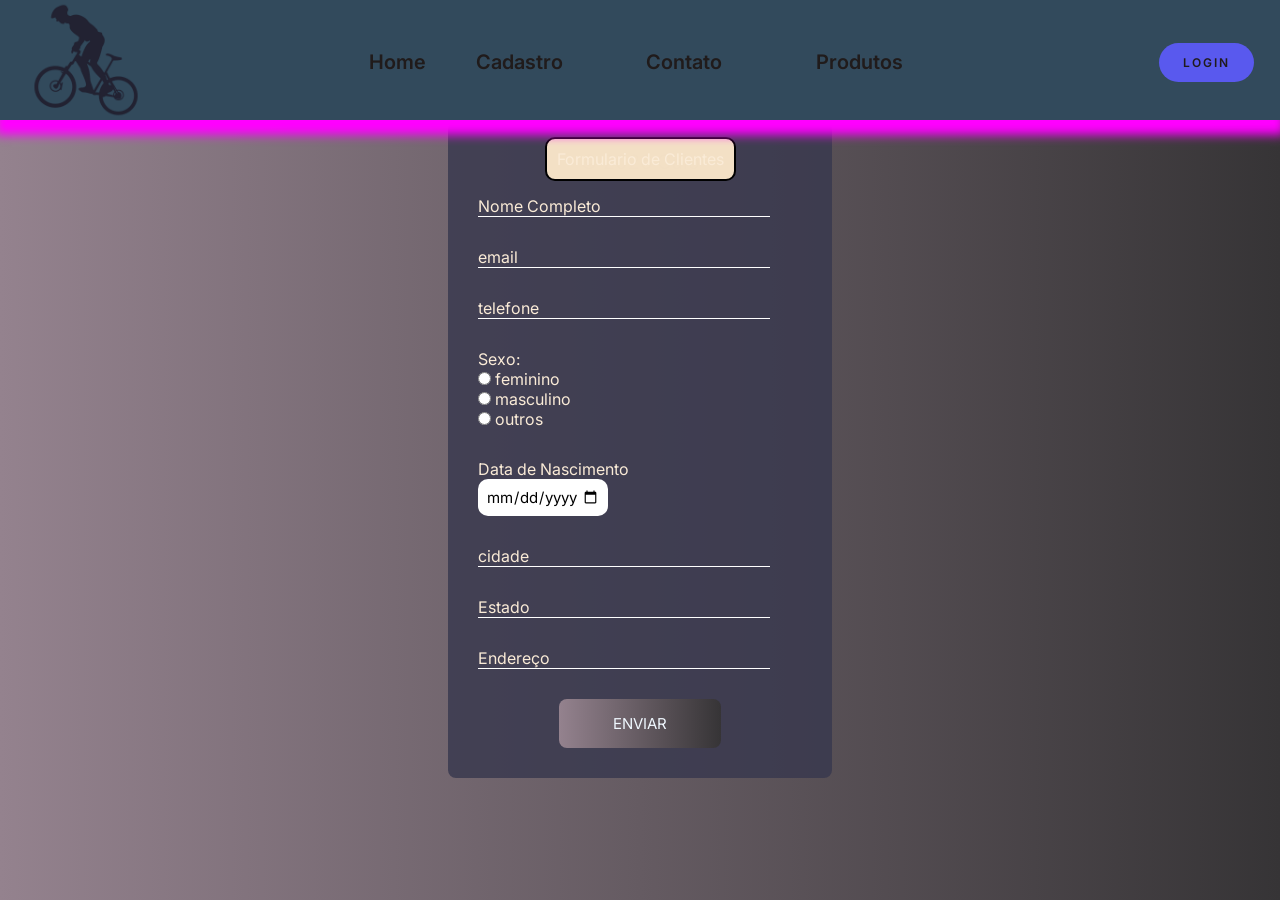
<file: PAGES/cadastro.html>
<!DOCTYPE html>
<html lang="pt-br">
<head>
    <meta charset="UTF-8">
    <meta name="viewport" content="width=device-width, initial-scale=1.0">
    <title>BIKE 544</title>
    <link rel="stylesheet" href="../CSS/style.css">
</head>
<body class="cadastro"> 
    <header class="Menu">
        <nav class="nav-bar">
            <a href="../index.html" class="box-logo">
                <img src="../IMG/logo 1.webp" alt="logo do site Bike 544"
                id="logo">
            </a>
            <ul class="nav-menu"
                <li class="nav-item">
                    <a href="../index.html" class="nav-link">Home</a>
                </li>
                <li class="nav-item">
                    <a href="cadastro.html" class="nav-link">Cadastro</a>
                </li>
                <li class="nav-item">
                    <a href="contato.html" class="nav-link">Contato</a>
                </li>
                <li class="nav-item">
                    <a href="produtos.html" class="nav-link">Produtos</a>
                </li>
            </ul>
             <a href="login.html"><button class="btn" id="login">LOGIN</button></a>
        </nav>
    </header>
    <div class="box-cadastro">
        <form action="">
            <fieldset>
            <legend><span> Formulario de Clientes </span></legend>
             <div class="area-formulario">

                
                <div class="input-box">
                    <input type="text" name="nome" id="nome" class="InputUser" required>
                    <label for="nome" class="LabelInput">Nome Completo</label>
                </div>
                <div class="input-box">
                    <input type="text" name="email" id="email" class="InputUser" required>
                    <label for="email" class="LabelInput">email</label>
                </div>
                <div class="input-box">
                    <input type="tel" name="telefone" id="telefone" class="InputUser" required>
                    <label for="telefone" class="LabelInput">telefone</label>
                </div>
                <div class="genero">
                    <p>Sexo:</p>
                    <div class="opcao-genero">
                        <input type="radio" name="genero" id="feminino" value="feminino" required>
                        <label for="feminino">feminino</label>
                    </div>
                    <div class="opcao-genero">
                        <input type="radio" name="genero" id="masculino" value="masculino" required>
                        <label for="masculino">masculino</label>
                    </div>
                    <div class="opcao-genero">
                        <input type="radio" name="genero" id="outros" value="outros" required>
                        <label for="outros">outros</label>
                    </div>
                </div>
                <div class="data-nascimento">
                    <label for="data_nascimento">Data de Nascimento</label>
                    <input type="date" name="data_nascimento" id="data_nascimento" required>
                </div>
                <div class="input-box">
                    <input type="text" name="cidade" id="cidade" class="InputUser" required>
                    <label for="cidade" class="LabelInput">cidade</label>
                </div>
                <div class="input-box">
                    <input type="text" name="estado" id="estado" class="InputUser" required>
                    <label for="estado" class="LabelInput">Estado</label>
                </div>
                <div class="input-box">
                    <input type="text" name="endereço" id="endereço" class="InputUser" required>
                    <label for="endereço" class="LabelInput">Endereço</label>
                </div>

                <input type="button" value="ENVIAR" name="submit" id="submit">

             </div>

            </fieldset>
        </form>
    </div>
    <footer>
        <div class="footer-itens">
            <span class="copyright">
                &copy 2026 Caio
            </span>
            <div class="social-media-buttons">
                <a href=""><i class="fa-brands fa-whatsapp"></i></a>
                <a href="https://www.linkedin.com/in/caio-farias-459695293/" target="_blank"><i class="fa-brands fa-square-linkedin"></i></a>
                <a href="https://github.com/CaioFarias-jpg" target="_blank"><i class="fa-brands fa-github"></i></a>
                <a href="https://www.instagram.com/" target="_blank"><i class="fa-brands fa-instagram"></i></a>
            </div>
        </div>
    </footer>
</body>
</html>
</file>
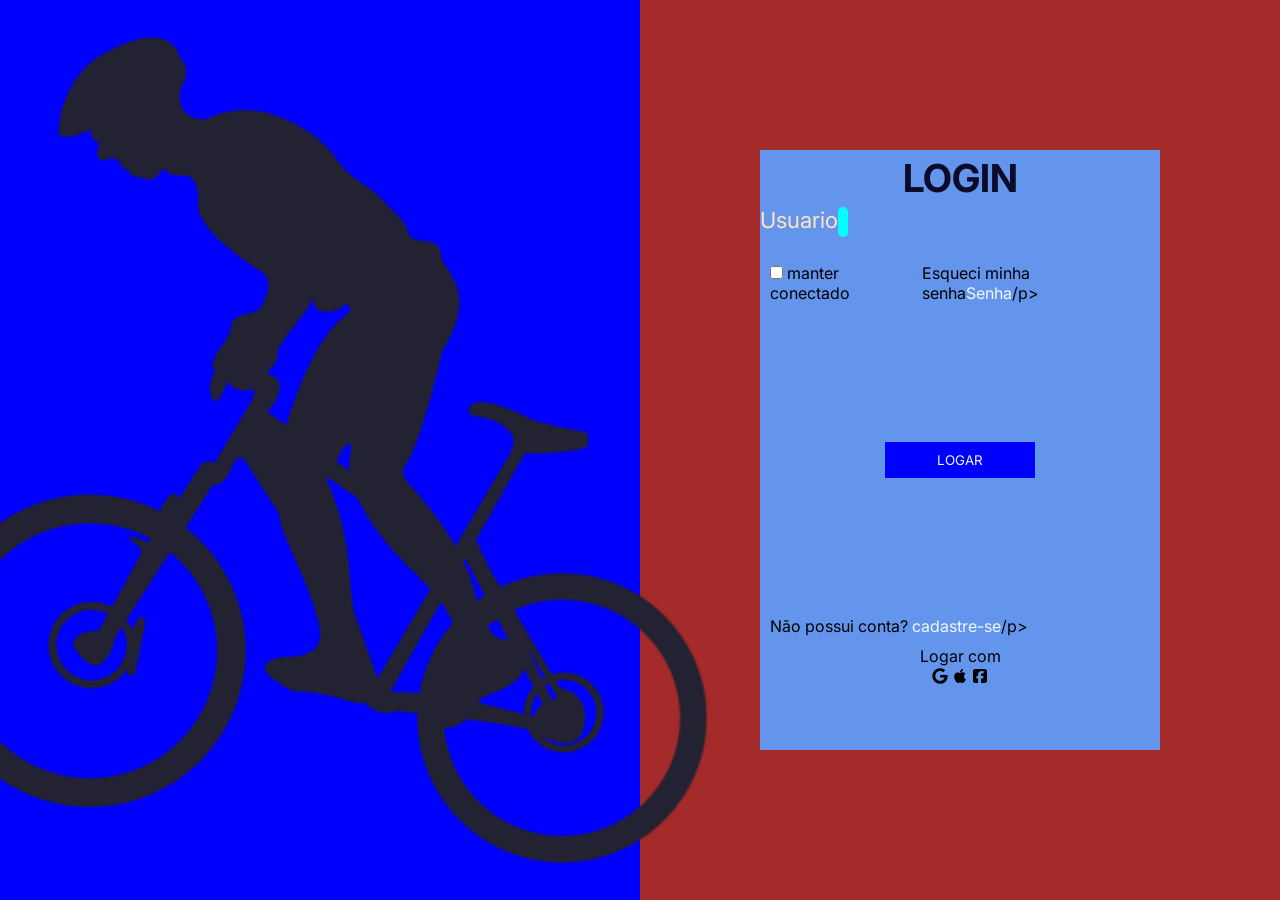
<file: PAGES/login.html>
<!DOCTYPE html>
<html lang="pt-br">
<head>
    <meta charset="UTF-8">
    <meta name="viewport" content="width=device-width, initial-scale=1.0">
    <title>BIKE 544</title>
    <link rel="stylesheet" href="../CSS/style.css">
</head>
<body class="login">
    <div class="area-login">
        <div class="area-login-foto">
            <img src="../IMG/logo 1.webp" alt="foto imagem login">
        </div>
        <div class="area-login-form">
            <form action="">
                <p class="title-login">LOGIN</p>
                <div class="inputs-login">
                    <label for="Usuario" class="label-login">Usuario</label>
                    <label type="email" name="usuario" id="usuario" class="input-login"></label>
                </div>
                <div class="area-inputs-login">
                    <label for="senha" class="label-login" ></label>
                    <label type="password" name="senha" id="senha" class="inputs-login"></label>
                </div>
                <div class="area-itens-login">
                    <div class="area-conectado">
                        <input type="checkbox" name="conectado" id="conectado">
                        <label for="conectado">manter conectado</label>
                    </div>
                    <p>Esqueci minha senha<a href="">Senha</a>/p>
                </div>
                <button type="submit" class="btn-login">LOGAR</button>
                <div class="area-itens-login">
                    <p>Não possui conta? <a href="cadastro.html">cadastre-se</a>/p>
                </div>
                <div class="area-logar-icons">
                    <p>Logar com</p>
                    <div class="area-icons-login">
                        <a href=""><img src="../IMG/google-brands-solid-full.svg" alt=""></a>
                        <a href=""><img src="../IMG/apple-brands-solid-full.svg" alt=""></a>
                        <a href=""><img src="../IMG/square-facebook-brands-solid-full.svg" alt=""></a>
                    </div>
                </div>
            </form>
        </div>
    </div>
</body>
</file>
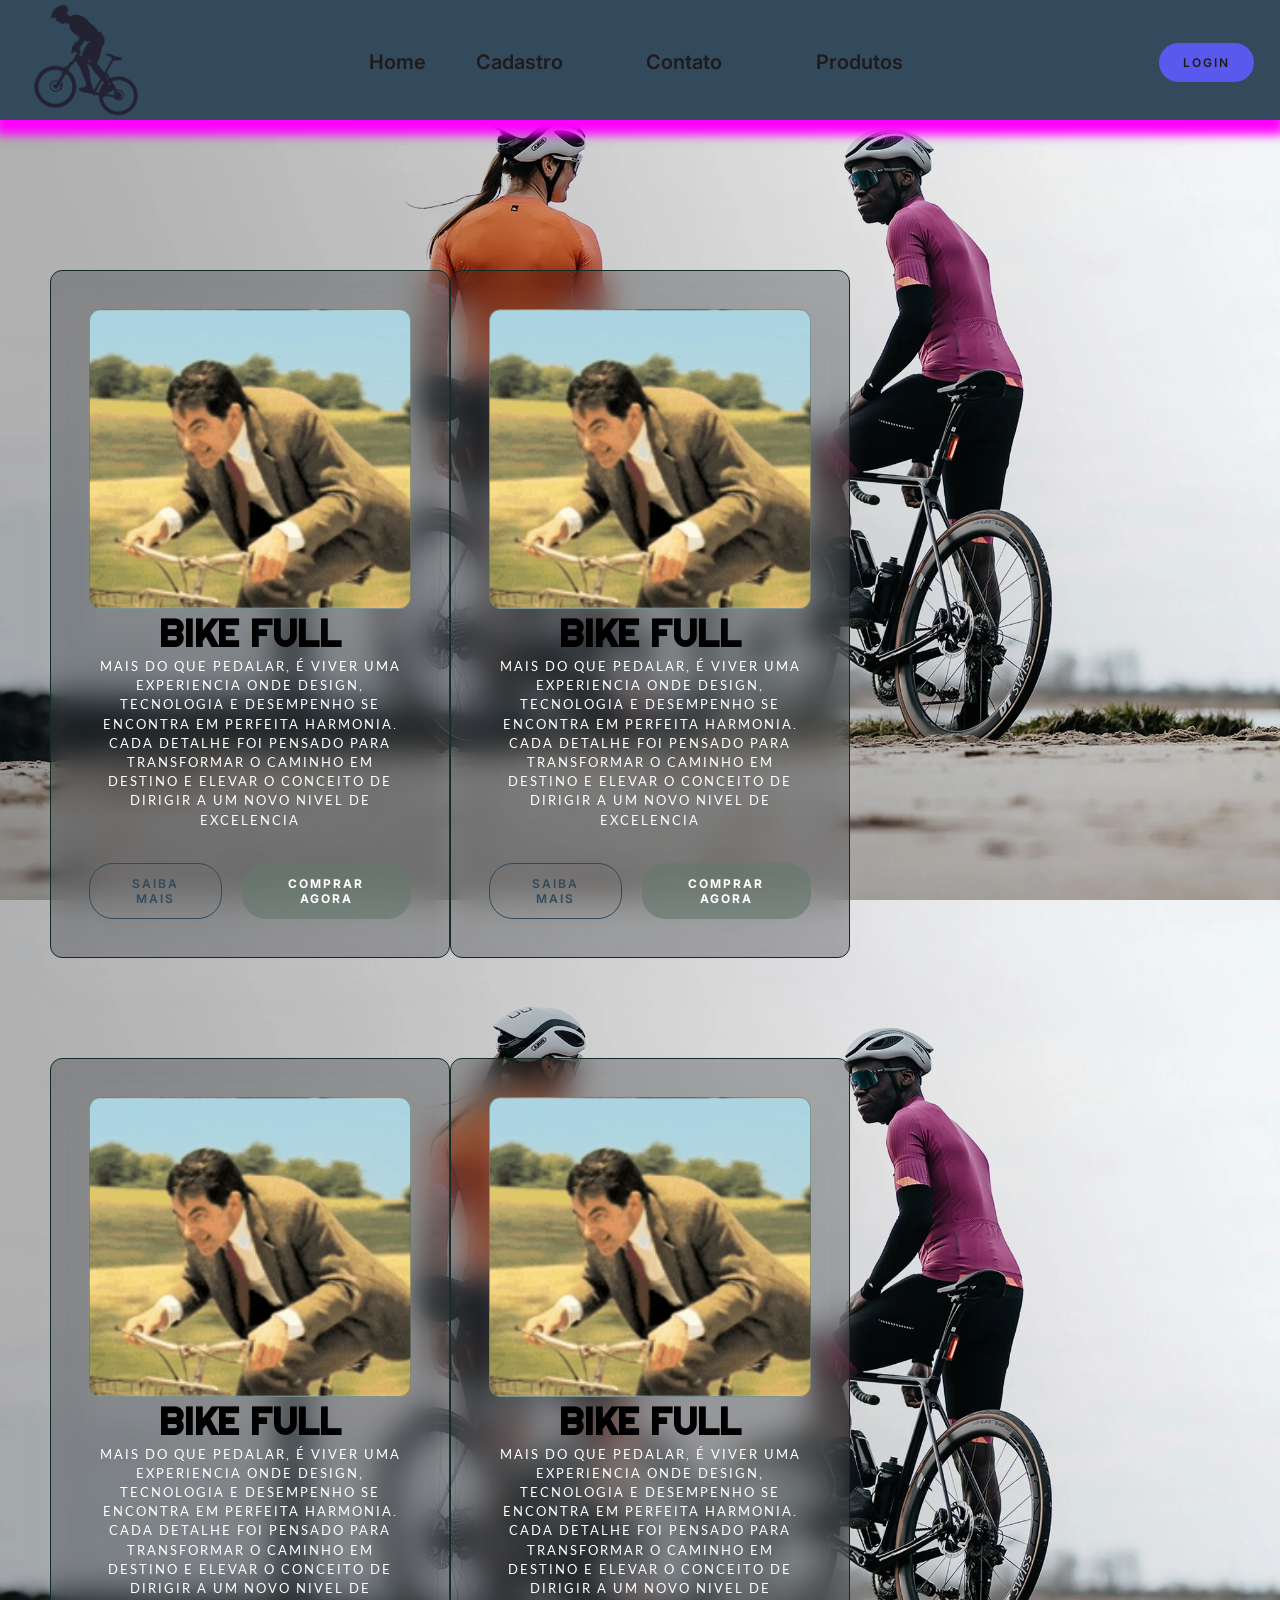
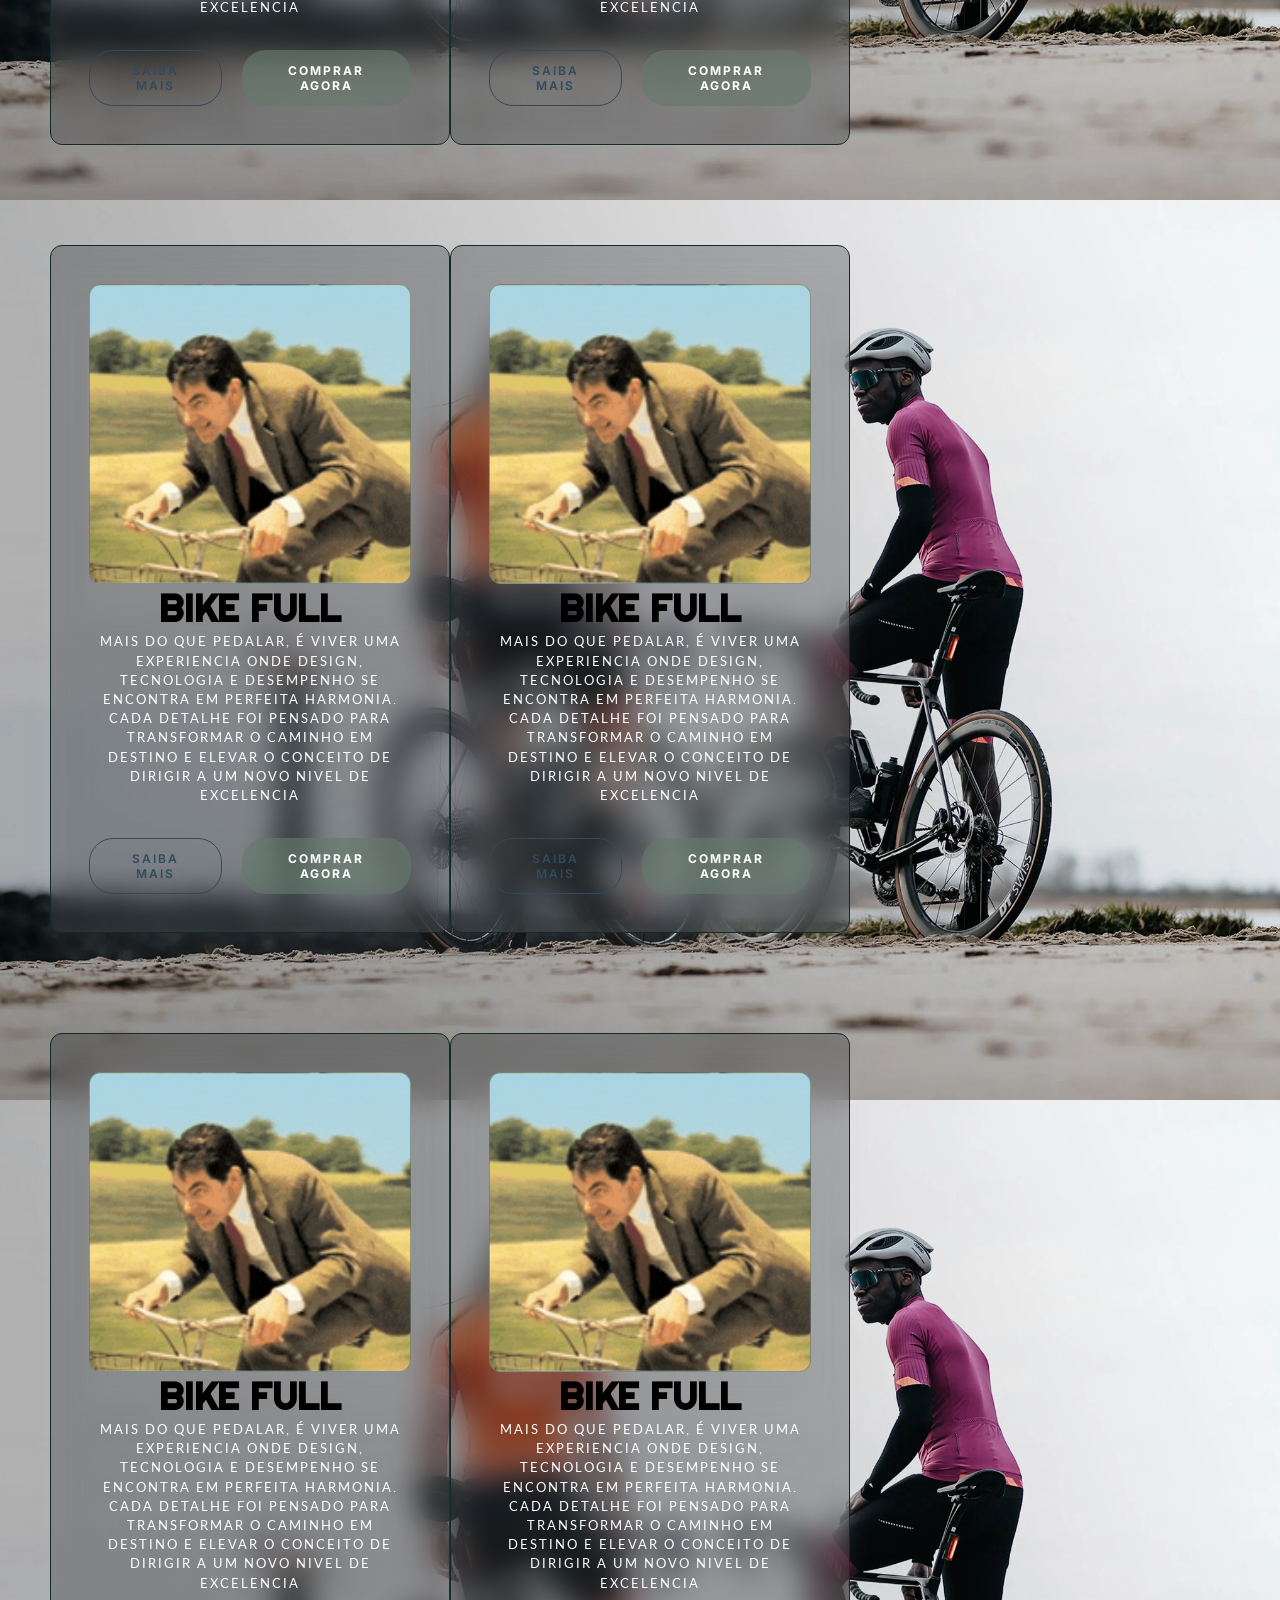
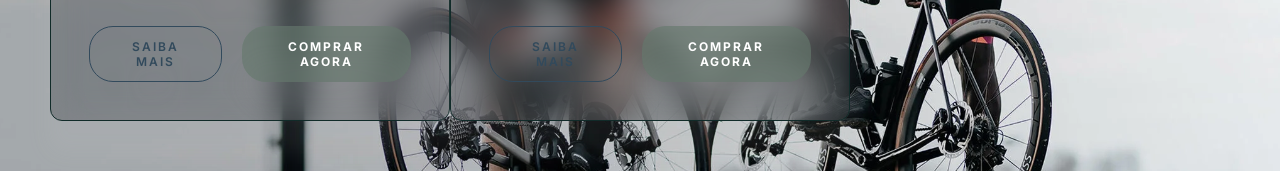
<file: PAGES/produtos.html>
<!DOCTYPE html>
<html lang="pt-br">
<head>
    <meta charset="UTF-8">
    <meta name="viewport" content="width=device-width, initial-scale=1.0">
    <title>BIKE 544</title>
    <link rel="stylesheet" href="../CSS/style.css">
</head>
<body class="produtos">
    <header class="Menu">
        <nav class="nav-bar">
            <a href="../index.html" class="box-logo">
                <img src="../IMG/logo 1.webp" alt="logo do site Bike 544"
                id="logo">
            </a>
            <ul class="nav-menu"
                <li class="nav-item">
                    <a href="../index.html" class="nav-link">Home</a>
                </li>
                <li class="nav-item">
                    <a href="cadastro.html" class="nav-link">Cadastro</a>
                </li>
                <li class="nav-item">
                    <a href="contato.html" class="nav-link">Contato</a>
                </li>
                <li class="nav-item">
                    <a href="produtos.html" class="nav-link">Produtos</a>
                </li>
            </ul>
             <a href="login.html"><button class="btn" id="login">LOGIN</button></a>
        </nav>
    </header>

    <section class="area-produtos">
        <div class="container">
            <div class="wrapper">
                <div class="banner-image"></div>
                <h3 class="title-card">BIKE FULL</h3>
                <p class="subtitle">Mais do que pedalar, é viver uma experiencia onde design, tecnologia e desempenho se encontra em perfeita harmonia. Cada detalhe foi pensado para transformar o caminho em destino e elevar o conceito de dirigir a um novo nivel de excelencia</p>
            </div>
            <div class="button-wrapper">
                <button class="btn outline">SAIBA MAIS</button>
                <button class="btn fill">COMPRAR AGORA</button>
            </div>
        </div>
        <div class="container">
            <div class="wrapper">
                <div class="banner-image"></div>
                <h3 class="title-card">BIKE FULL</h3>
                <p class="subtitle">Mais do que pedalar, é viver uma experiencia onde design, tecnologia e desempenho se encontra em perfeita harmonia. Cada detalhe foi pensado para transformar o caminho em destino e elevar o conceito de dirigir a um novo nivel de excelencia</p>
            </div>
            <div class="button-wrapper">
                <button class="btn outline">SAIBA MAIS</button>
                <button class="btn fill">COMPRAR AGORA</button>
            </div>
        </div>
        <div class="container">
            <div class="wrapper">
                <div class="banner-image"></div>
                <h3 class="title-card">BIKE FULL</h3>
                <p class="subtitle">Mais do que pedalar, é viver uma experiencia onde design, tecnologia e desempenho se encontra em perfeita harmonia. Cada detalhe foi pensado para transformar o caminho em destino e elevar o conceito de dirigir a um novo nivel de excelencia</p>
            </div>
            <div class="button-wrapper">
                <button class="btn outline">SAIBA MAIS</button>
                <button class="btn fill">COMPRAR AGORA</button>
            </div>
        </div>
        <div class="container">
            <div class="wrapper">
                <div class="banner-image"></div>
                <h3 class="title-card">BIKE FULL</h3>
                <p class="subtitle">Mais do que pedalar, é viver uma experiencia onde design, tecnologia e desempenho se encontra em perfeita harmonia. Cada detalhe foi pensado para transformar o caminho em destino e elevar o conceito de dirigir a um novo nivel de excelencia</p>
            </div>
            <div class="button-wrapper">
                <button class="btn outline">SAIBA MAIS</button>
                <button class="btn fill">COMPRAR AGORA</button>
            </div>
        </div>
        <div class="container">
            <div class="wrapper">
                <div class="banner-image"></div>
                <h3 class="title-card">BIKE FULL</h3>
                <p class="subtitle">Mais do que pedalar, é viver uma experiencia onde design, tecnologia e desempenho se encontra em perfeita harmonia. Cada detalhe foi pensado para transformar o caminho em destino e elevar o conceito de dirigir a um novo nivel de excelencia</p>
            </div>
            <div class="button-wrapper">
                <button class="btn outline">SAIBA MAIS</button>
                <button class="btn fill">COMPRAR AGORA</button>
            </div>
        </div>
        <div class="container">
            <div class="wrapper">
                <div class="banner-image"></div>
                <h3 class="title-card">BIKE FULL</h3>
                <p class="subtitle">Mais do que pedalar, é viver uma experiencia onde design, tecnologia e desempenho se encontra em perfeita harmonia. Cada detalhe foi pensado para transformar o caminho em destino e elevar o conceito de dirigir a um novo nivel de excelencia</p>
            </div>
            <div class="button-wrapper">
                <button class="btn outline">SAIBA MAIS</button>
                <button class="btn fill">COMPRAR AGORA</button>
            </div>
        </div>
        <div class="container">
            <div class="wrapper">
                <div class="banner-image"></div>
                <h3 class="title-card">BIKE FULL</h3>
                <p class="subtitle">Mais do que pedalar, é viver uma experiencia onde design, tecnologia e desempenho se encontra em perfeita harmonia. Cada detalhe foi pensado para transformar o caminho em destino e elevar o conceito de dirigir a um novo nivel de excelencia</p>
            </div>
            <div class="button-wrapper">
                <button class="btn outline">SAIBA MAIS</button>
                <button class="btn fill">COMPRAR AGORA</button>
            </div>
        </div>
        <div class="container">
            <div class="wrapper">
                <div class="banner-image"></div>
                <h3 class="title-card">BIKE FULL</h3>
                <p class="subtitle">Mais do que pedalar, é viver uma experiencia onde design, tecnologia e desempenho se encontra em perfeita harmonia. Cada detalhe foi pensado para transformar o caminho em destino e elevar o conceito de dirigir a um novo nivel de excelencia</p>
            </div>
            <div class="button-wrapper">
                <button class="btn outline">SAIBA MAIS</button>
                <button class="btn fill">COMPRAR AGORA</button>
            </div>
        </div>



    </section>



</body>
</html>
</file>
<file: CSS/style.css>
@import url('https://fonts.googleapis.com/css2?family=Poppins:ital,wght@0,100;0,200;0,300;0,400;0,500;0,600;0,700;0,800;0,900;1,100;1,200;1,300;1,400;1,500;1,600;1,700;1,800;1,900&display=swap');

@import url('https://fonts.googleapis.com/css2?family=Inter:ital,opsz,wght@0,14..32,100..900;1,14..32,100..900&family=Poppins:ital,wght@0,100;0,200;0,300;0,400;0,500;0,600;0,700;0,800;0,900;1,100;1,200;1,300;1,400;1,500;1,600;1,700;1,800;1,900&display=swap');


@import url('menu.css');
@import url('index.css');
@import url('cadastro.css');
@import url('contato.css');
@import url('produto.css');
@import url('login.css');

:root{
  --cor-menu:rgb(50, 74, 92);
  --cor-letra-menu:rgb(32, 27, 27);
  --cor-letra-titulo:rgb(95, 83, 83);
  --cor-botao-login:rgb(89, 89, 238);

  --cor-branca: white;
  --cor-preta: black;
}

*{
  padding: 0%;
  margin: 0%;
  box-sizing: border-box;
  font-family: 'inter',bold,sans-serif;
}

body{
  display: flex;
  flex-direction: column;
}

a{
  text-decoration: none;
}
</file>
